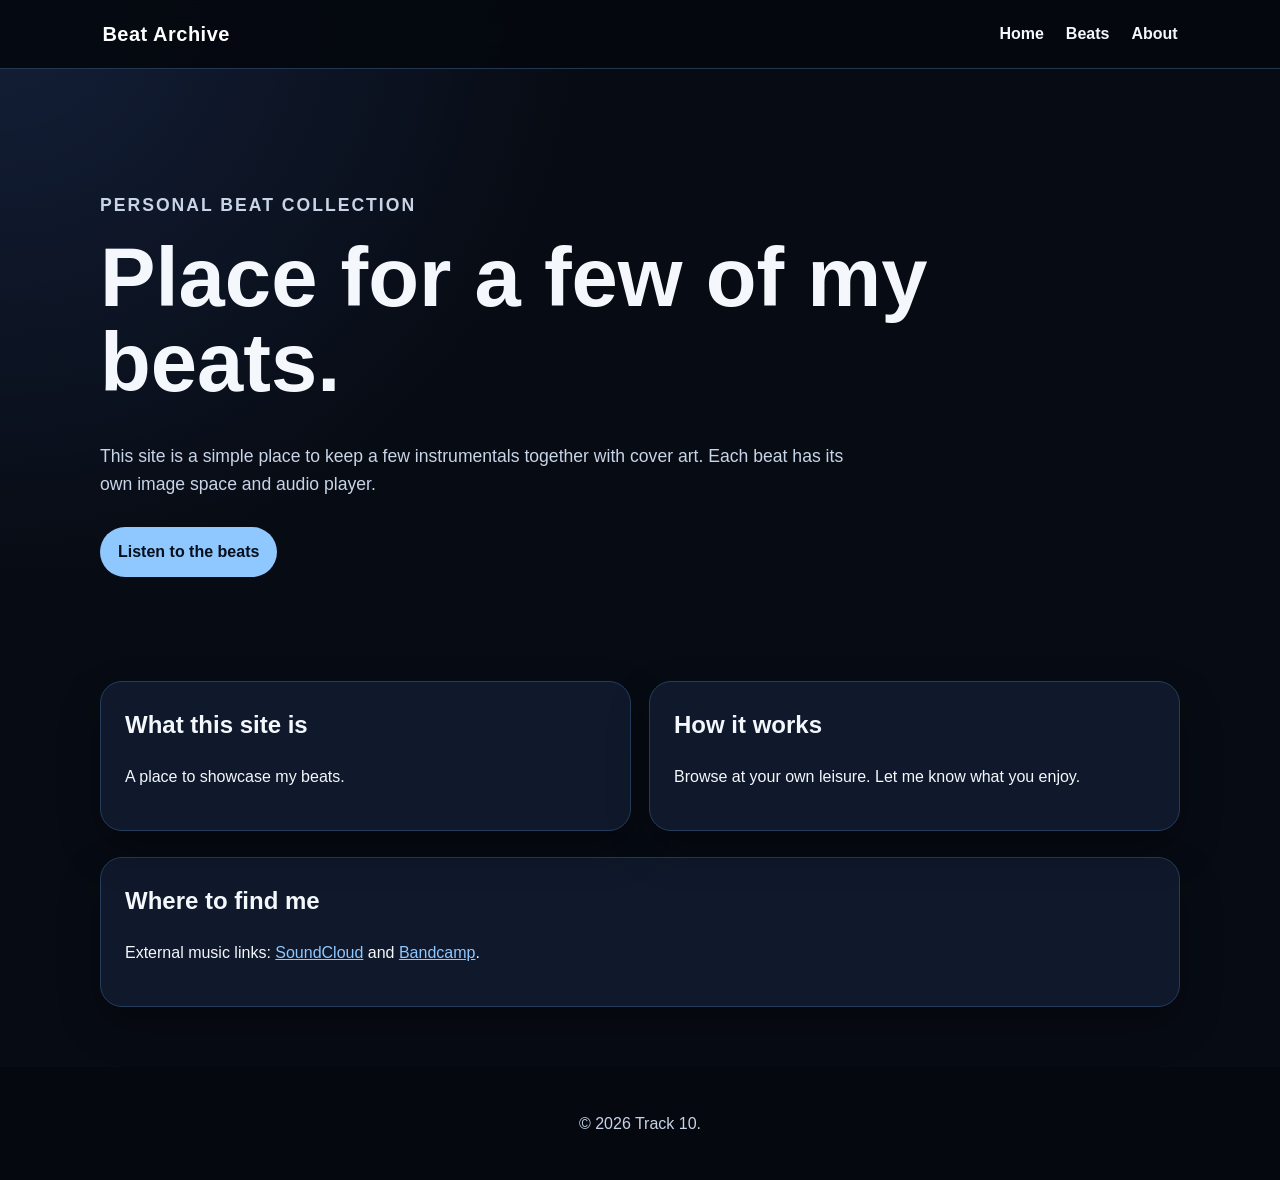
<file: index.html>
<!DOCTYPE html>
<html lang="en">
<head>
  <meta charset="UTF-8">
  <meta name="viewport" content="width=device-width, initial-scale=1.0">
  <title>Beat Archive | Home</title>
  <link rel="stylesheet" href="css/styles.css">
</head>
<body>
  <header class="site-header">
    <a class="logo" href="index.html">Beat Archive</a>
    <button class="menu-toggle" id="menu-toggle" aria-label="Open navigation menu">☰</button>
    <nav id="main-nav">
      <a href="index.html">Home</a>
      <a href="beats.html">Beats</a>
      <a href="about.html">About</a>
    </nav>
  </header>

  <main>
    <section class="hero">
      <p class="eyebrow">Personal Beat Collection</p>
      <h1>Place for a few of my beats.</h1>
      <p>
        This site is a simple place to keep a few instrumentals together with cover art.
        Each beat has its own image space and audio player.
      </p>
      <a class="button" href="beats.html">Listen to the beats</a>
    </section>

    <section class="home-grid">
      <article class="panel">
        <h2>What this site is</h2>
        <p>
          A place to showcase my beats.
        </p>
      </article>

      <article class="panel">
        <h2>How it works</h2>
        <p>
          Browse at your own leisure. Let me know what you enjoy.
        </p>
      </article>
    </section>

    <section class="links-box">
      <h2>Where to find me</h2>
      <p>
        External music links:
        <a href="https://on.soundcloud.com/8hhn36EMtzFEtKhmd1" target="_blank" rel="noopener">SoundCloud</a>
        and
        <a href="https://track10beats.bandcamp.com/" target="_blank" rel="noopener">Bandcamp</a>.
      </p>
    </section>
  </main>

  <footer>
    <p>&copy; 2026 Track 10.</p>
  </footer>

  <script src="js/script.js"></script>
</body>
</html>
</file>
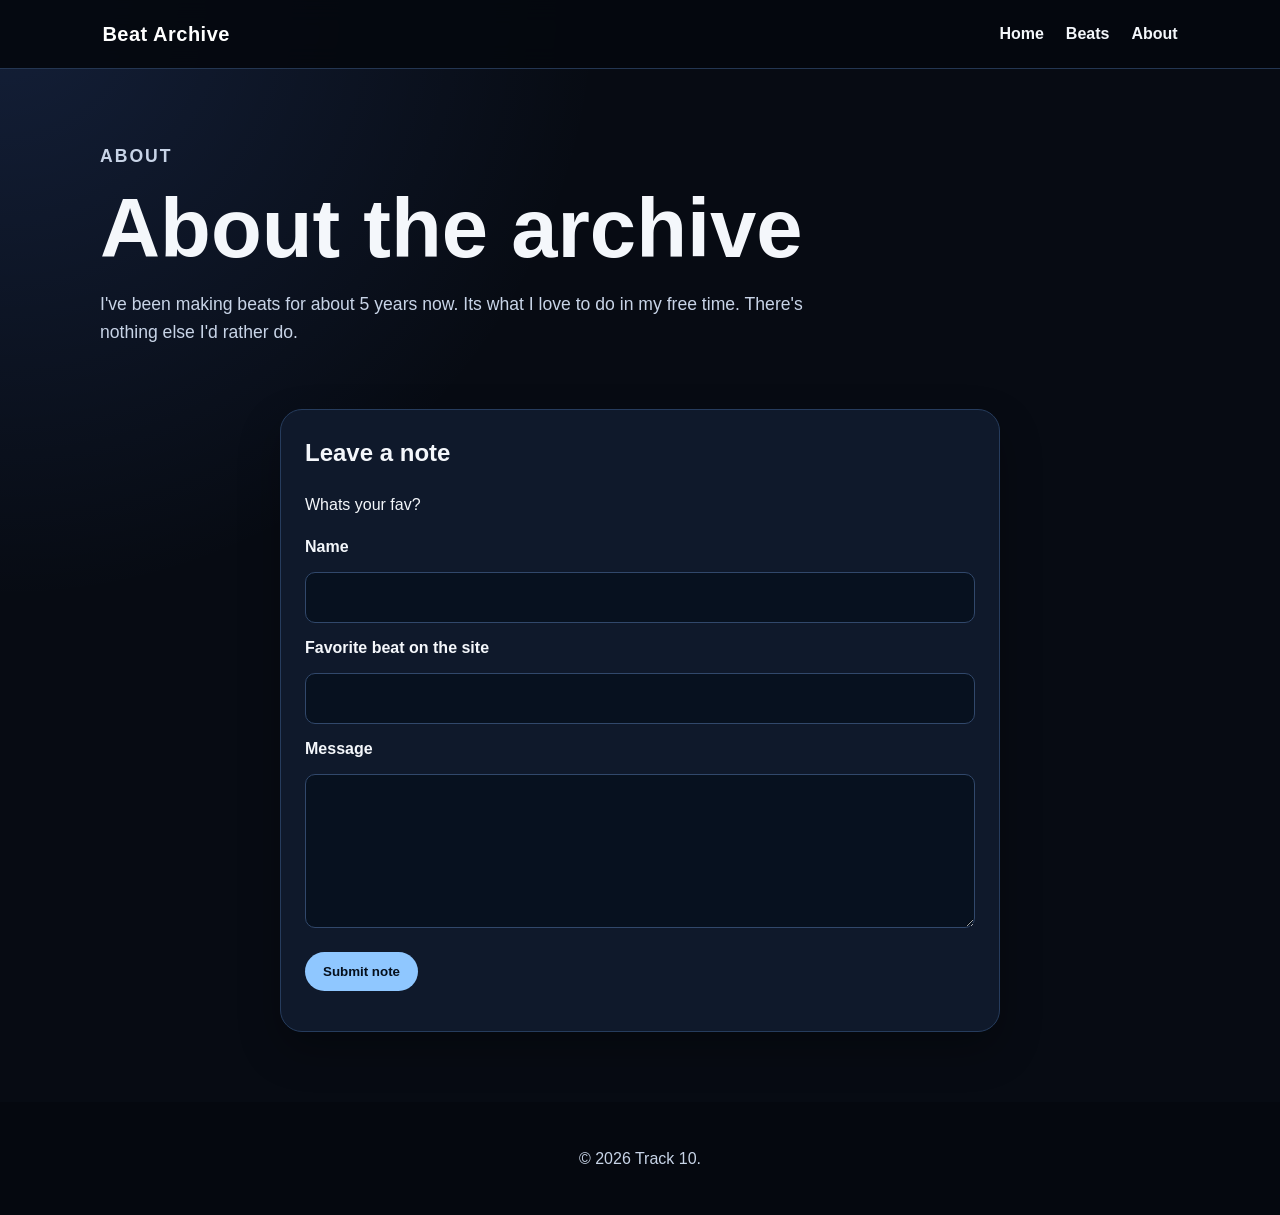
<file: about.html>
<!DOCTYPE html>
<html lang="en">
<head>
  <meta charset="UTF-8">
  <meta name="viewport" content="width=device-width, initial-scale=1.0">
  <title>Beat Archive | About</title>
  <link rel="stylesheet" href="css/styles.css">
</head>
<body>
  <header class="site-header">
    <a class="logo" href="index.html">Beat Archive</a>
    <button class="menu-toggle" id="menu-toggle" aria-label="Open navigation menu">☰</button>
    <nav id="main-nav">
      <a href="index.html">Home</a>
      <a href="beats.html">Beats</a>
      <a href="about.html">About</a>
    </nav>
  </header>

  <main>
    <section class="page-title">
      <p class="eyebrow">About</p>
      <h1>About the archive</h1>
      <p>
        I've been making beats for about 5 years now. Its what I love to do in my free time.
		There's nothing else I'd rather do.
      </p>
    </section>

    <section class="form-card">
      <h2>Leave a note</h2>
      <p>Whats your fav?</p>

      <form id="note-form">
        <label for="name">Name</label>
        <input type="text" id="name" name="name" required>

        <label for="favorite">Favorite beat on the site</label>
        <input type="text" id="favorite" name="favorite" required>

        <label for="message">Message</label>
        <textarea id="message" name="message" rows="5" required></textarea>

        <button class="button" type="submit">Submit note</button>
      </form>

      <p id="form-message" class="form-message" aria-live="polite"></p>
    </section>
  </main>

  <footer>
    <p>&copy; 2026 Track 10.</p>
  </footer>

  <script src="js/script.js"></script>
</body>
</html>
</file>
<file: css/styles.css>
* {
  box-sizing: border-box;
}

body {
  margin: 0;
  font-family: Arial, Helvetica, sans-serif;
  color: #f4f7fb;
  background:
    radial-gradient(circle at top left, rgba(86, 139, 255, 0.16), transparent 34%),
    #070b13;
  line-height: 1.6;
}

a {
  color: #8fc7ff;
}

.site-header {
  display: flex;
  align-items: center;
  justify-content: space-between;
  padding: 18px 8%;
  background: rgba(5, 8, 15, 0.92);
  border-bottom: 1px solid #243652;
  position: sticky;
  top: 0;
  z-index: 10;
  backdrop-filter: blur(12px);
}

.logo {
  color: #ffffff;
  font-weight: 800;
  text-decoration: none;
  font-size: 1.25rem;
  letter-spacing: 0.5px;
}

nav {
  display: flex;
  gap: 22px;
}

nav a {
  color: #f4f7fb;
  text-decoration: none;
  font-weight: 700;
}

nav a:hover,
nav a:focus {
  color: #8fc7ff;
}

.menu-toggle {
  display: none;
  background: #111d31;
  color: white;
  border: 1px solid #31486b;
  border-radius: 8px;
  padding: 8px 12px;
  font-size: 1.2rem;
}

main {
  width: min(1080px, 88%);
  margin: 0 auto;
}

.hero {
  min-height: 68vh;
  display: flex;
  flex-direction: column;
  justify-content: center;
  padding: 55px 0;
}

.hero h1,
.page-title h1 {
  font-size: clamp(2.4rem, 7vw, 5.2rem);
  line-height: 1.02;
  margin: 0 0 18px;
  max-width: 900px;
}

.hero p,
.page-title p {
  color: #c8d4e7;
  font-size: 1.1rem;
  max-width: 760px;
}

.eyebrow {
  color: #8fc7ff;
  font-weight: 800;
  text-transform: uppercase;
  letter-spacing: 2px;
}

.button {
  display: inline-block;
  width: fit-content;
  margin-top: 12px;
  background: #8fc7ff;
  color: #06101d;
  padding: 12px 18px;
  border-radius: 999px;
  border: none;
  font-weight: 800;
  text-decoration: none;
  cursor: pointer;
}

.button:hover,
.button:focus {
  background: #b9dcff;
}

.home-grid {
  display: grid;
  grid-template-columns: 1fr 1fr;
  gap: 18px;
  margin-bottom: 26px;
}

.panel,
.links-box,
.form-card,
.beat-card {
  background: rgba(16, 27, 46, 0.9);
  border: 1px solid #263c5d;
  border-radius: 22px;
  padding: 24px;
  box-shadow: 0 18px 42px rgba(0, 0, 0, 0.28);
}

.panel h2,
.links-box h2,
.form-card h2,
.beat-info h2 {
  margin-top: 0;
}

.links-box {
  margin-bottom: 60px;
}

.page-title {
  padding: 55px 0 25px;
}

.beat-grid {
  display: grid;
  gap: 24px;
  margin-bottom: 70px;
}

.beat-card {
  display: grid;
  grid-template-columns: 260px 1fr;
  gap: 24px;
  align-items: center;
}

.cover-placeholder {
  width: 100%;
  aspect-ratio: 1 / 1;
  background:
    linear-gradient(135deg, rgba(143, 199, 255, 0.22), rgba(255, 255, 255, 0.04)),
    #0b1424;
  border: 1px dashed #587397;
  border-radius: 18px;
  display: grid;
  place-items: center;
  overflow: hidden;
}

.cover-placeholder img {
  width: 100%;
  height: 100%;
  object-fit: cover;
}

audio {
  width: 100%;
  margin-top: 12px;
}

.form-card {
  max-width: 720px;
  margin: 20px auto 70px;
}

form {
  display: grid;
  gap: 12px;
}

label {
  font-weight: 800;
}

input,
textarea {
  width: 100%;
  padding: 12px;
  border-radius: 10px;
  border: 1px solid #31486b;
  background: #07111f;
  color: #ffffff;
  font: inherit;
}

input:focus,
textarea:focus {
  outline: 3px solid #8fc7ff;
}

.form-message {
  color: #8fc7ff;
  font-weight: 800;
  margin-top: 16px;
}

footer {
  text-align: center;
  padding: 28px 8%;
  background: #05080f;
  color: #c8d4e7;
}

@media (max-width: 780px) {
  .menu-toggle {
    display: block;
  }

  nav {
    display: none;
    position: absolute;
    top: 70px;
    right: 8%;
    flex-direction: column;
    background: #101b2e;
    border: 1px solid #31486b;
    border-radius: 14px;
    padding: 16px;
    width: 210px;
  }

  nav.show {
    display: flex;
  }

  .home-grid,
  .beat-card {
    grid-template-columns: 1fr;
  }

  .hero {
    min-height: auto;
  }
}
</file>
